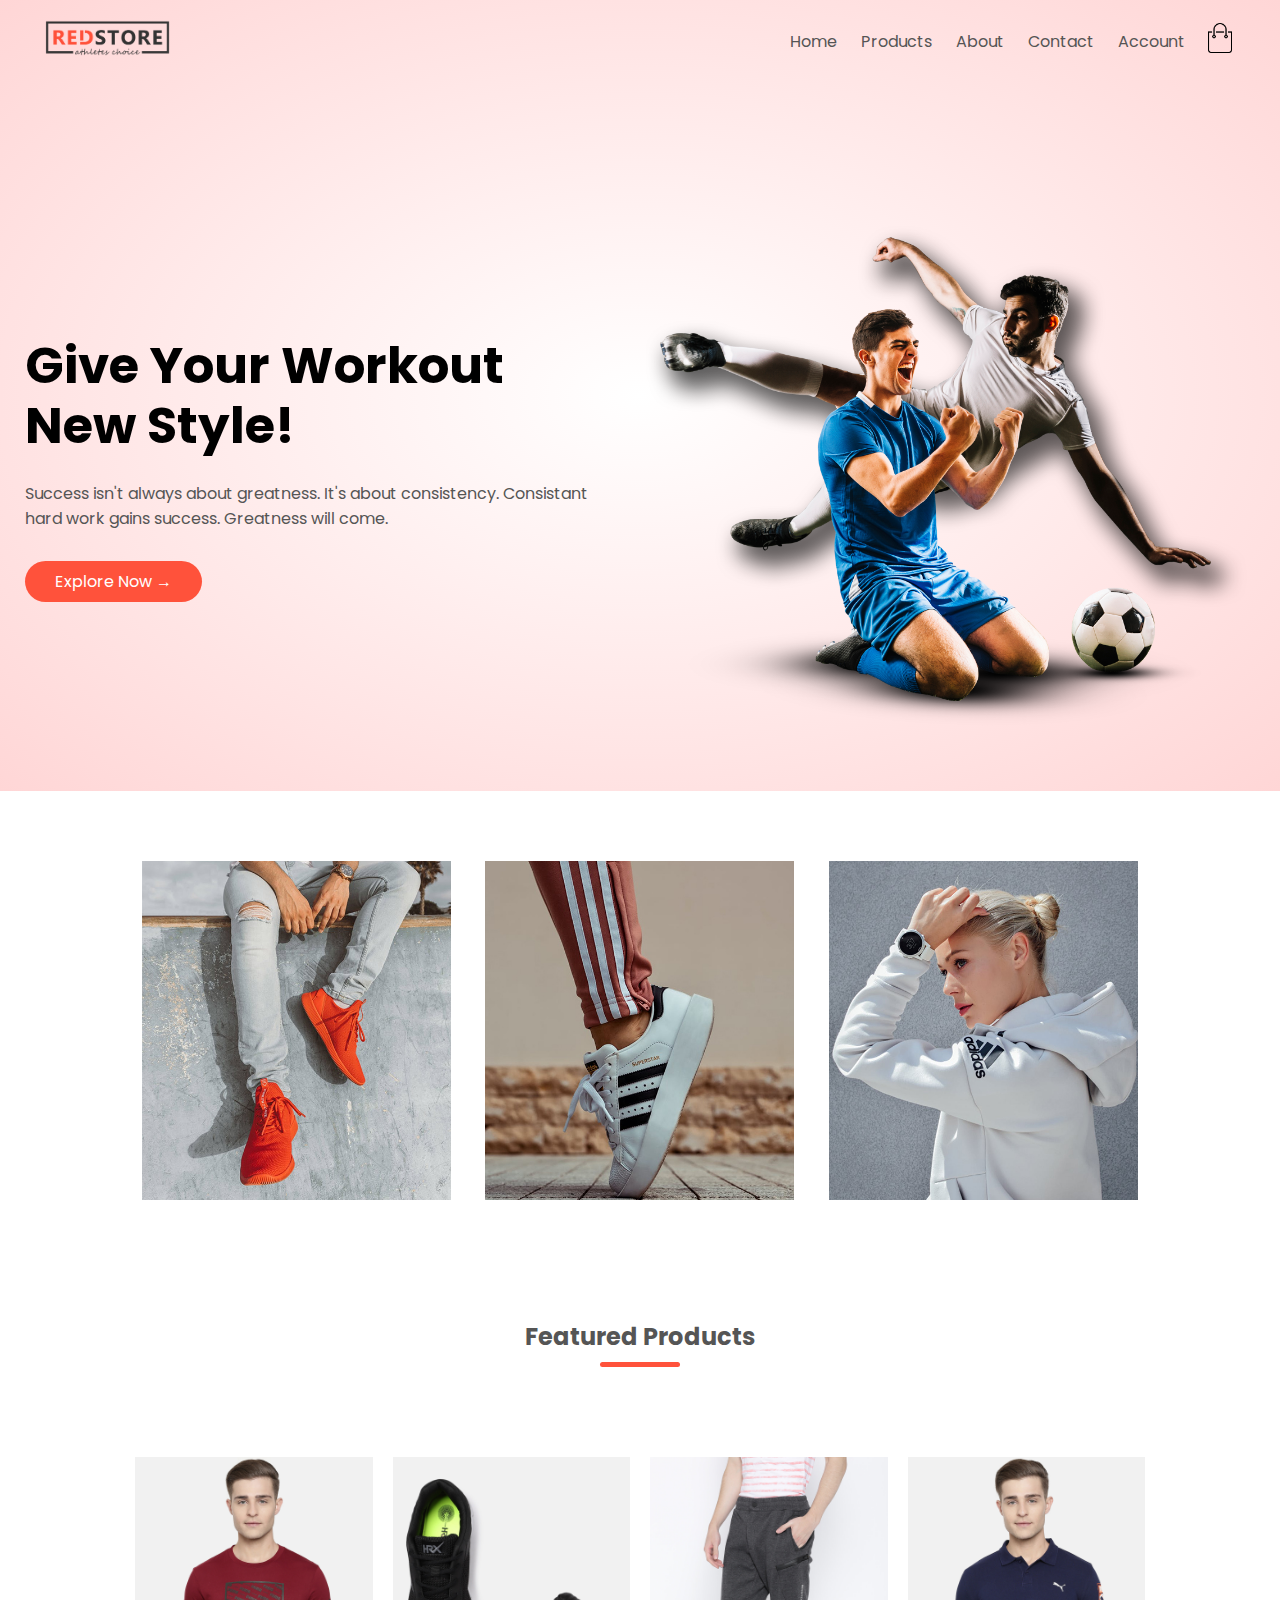
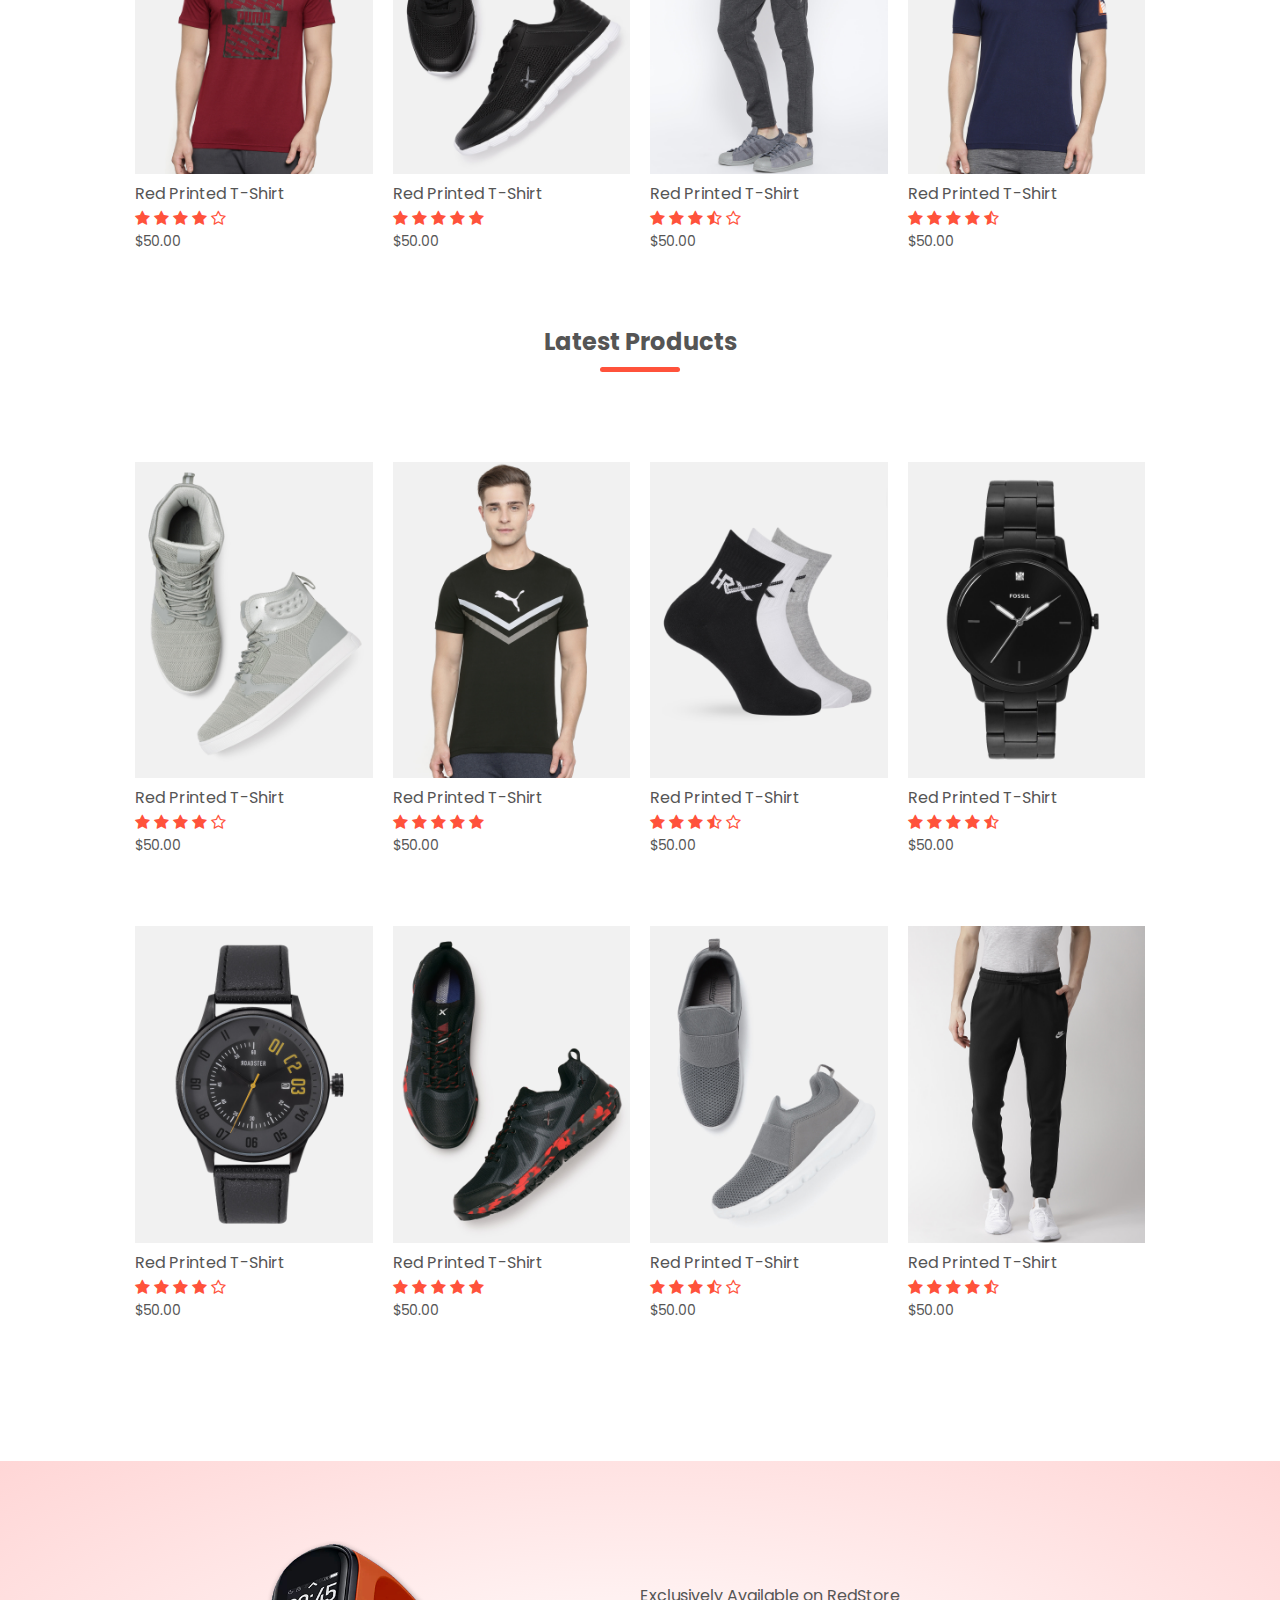
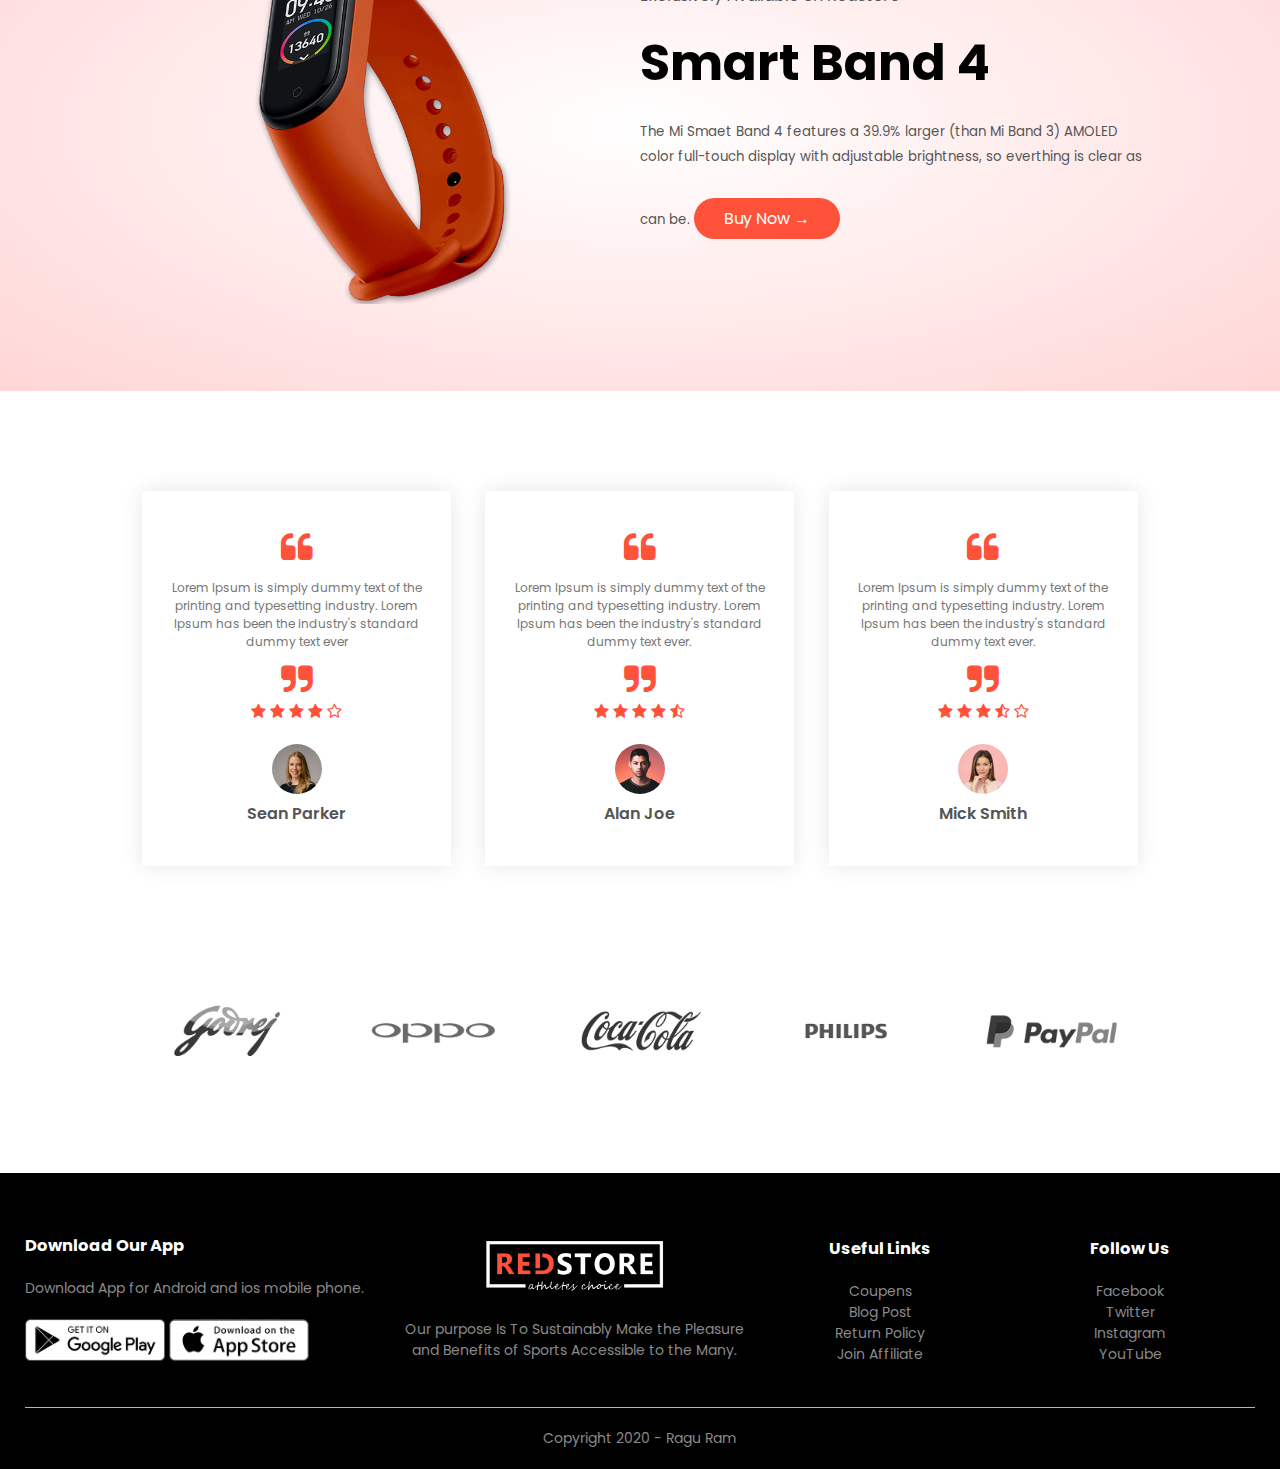
<file: index.html>
<!DOCTYPE html>
<html lang="en">

<head>
    <meta charset="UTF-8">
    <meta name="viewport" content="width=device-width, initial-scale=1.0">
    <title>WebSite Ecommerce</title>
    <link rel="stylesheet" href="style.css">
    <link rel="preconnect" href="https://fonts.gstatic.com">
    <link href="https://fonts.googleapis.com/css2?family=Poppins:wght@300;400;500;600;700&display=swap"
        rel="stylesheet">
    <link rel="stylesheet" href="https://stackpath.bootstrapcdn.com/font-awesome/4.7.0/css/font-awesome.min.css">
</head>

<body>
    <div class="header">
        <div class="container">
            <div class="navbar">
                <div class="logo">
                   <a href="index.html"><img src="images/logo.png" width="125px"></a> 
                </div>
                <nav>
                    <ul id="MenuItems">
                        <li><a href="index.html">Home</a></li>
                        <li><a href="product.html">Products</a></li>
                        <li><a href="">About</a></li>
                        <li><a href="">Contact</a></li>
                        <li><a href="account.html">Account</a></li>
                    </ul>
                </nav>
                <a href="card.html"><img src="images/cart.png" width="30px" height="30px"></a>
                <img src="images/menu.png" class="menu-icon" onclick="menutoggle()">
            </div>
            <div class="row">
                <div class="col-2">
                    <h1>Give Your Workout <br> New Style!</h1>
                    <p>Success isn't always about greatness. It's about consistency. Consistant<br>hard work gains
                        success. Greatness will come.</p>
                    <a href="" class="btn">Explore Now &#8594;</a>
                </div>
                <div class="col-2">
                    <img src="images/image1.png">
                </div>
            </div>
        </div>
    </div>
    <!--------- Featured Catagories--------->
    <div class="catagories">
        <div class="small-container">
            <div class="row">
                <div class="col-3">
                    <img src="images/category-1.jpg">
                </div>
                <div class="col-3">
                    <img src="images/category-2.jpg">
                </div>
                <div class="col-3">
                    <img src="images/category-3.jpg">
                </div>
            </div>
        </div>
    </div>
    <!--------- Featured Catagories--------->
    <div class="small-container">
        <h2 class="title">Featured Products</h2>
        <div class="row">
            <div class="col-4">
                <a href="productdetails.html"><img src="images/product-1.jpg"></a>
                <a href="productdetails.html"><h4>Red Printed T-Shirt</h4></a>
                <div class="rating">
                    <i class="fa fa-star"></i>
                    <i class="fa fa-star"></i>
                    <i class="fa fa-star"></i>
                    <i class="fa fa-star"></i>
                    <i class="fa fa-star-o"></i>
                </div>
                <p>$50.00</p>
            </div>
            <div class="col-4">
                <img src="images/product-2.jpg">
                <h4>Red Printed T-Shirt</h4>
                <div class="rating">
                    <i class="fa fa-star"></i>
                    <i class="fa fa-star"></i>
                    <i class="fa fa-star"></i>
                    <i class="fa fa-star"></i>
                    <i class="fa fa-star"></i>
                </div>
                <p>$50.00</p>
            </div>
            <div class="col-4">
                <img src="images/product-3.jpg">
                <h4>Red Printed T-Shirt</h4>
                <div class="rating">
                    <i class="fa fa-star"></i>
                    <i class="fa fa-star"></i>
                    <i class="fa fa-star"></i>
                    <i class="fa fa-star-half-o"></i>
                    <i class="fa fa-star-o"></i>
                </div>
                <p>$50.00</p>
            </div>
            <div class="col-4">
                <img src="images/product-4.jpg">
                <h4>Red Printed T-Shirt</h4>
                <div class="rating">
                    <i class="fa fa-star"></i>
                    <i class="fa fa-star"></i>
                    <i class="fa fa-star"></i>
                    <i class="fa fa-star"></i>
                    <i class="fa fa-star-half-o"></i>
                </div>
                <p>$50.00</p>
            </div>
        </div>
        <h2 class="title">Latest Products</h2>
        <div class="row">
            <div class="col-4">
                <img src="images/product-5.jpg">
                <h4>Red Printed T-Shirt</h4>
                <div class="rating">
                    <i class="fa fa-star"></i>
                    <i class="fa fa-star"></i>
                    <i class="fa fa-star"></i>
                    <i class="fa fa-star"></i>
                    <i class="fa fa-star-o"></i>
                </div>
                <p>$50.00</p>
            </div>
            <div class="col-4">
                <img src="images/product-6.jpg">
                <h4>Red Printed T-Shirt</h4>
                <div class="rating">
                    <i class="fa fa-star"></i>
                    <i class="fa fa-star"></i>
                    <i class="fa fa-star"></i>
                    <i class="fa fa-star"></i>
                    <i class="fa fa-star"></i>
                </div>
                <p>$50.00</p>
            </div>
            <div class="col-4">
                <img src="images/product-7.jpg">
                <h4>Red Printed T-Shirt</h4>
                <div class="rating">
                    <i class="fa fa-star"></i>
                    <i class="fa fa-star"></i>
                    <i class="fa fa-star"></i>
                    <i class="fa fa-star-half-o"></i>
                    <i class="fa fa-star-o"></i>
                </div>
                <p>$50.00</p>
            </div>
            <div class="col-4">
                <img src="images/product-8.jpg">
                <h4>Red Printed T-Shirt</h4>
                <div class="rating">
                    <i class="fa fa-star"></i>
                    <i class="fa fa-star"></i>
                    <i class="fa fa-star"></i>
                    <i class="fa fa-star"></i>
                    <i class="fa fa-star-half-o"></i>
                </div>
                <p>$50.00</p>
            </div>
        </div>
        <div class="row">
            <div class="col-4">
                <img src="images/product-9.jpg">
                <h4>Red Printed T-Shirt</h4>
                <div class="rating">
                    <i class="fa fa-star"></i>
                    <i class="fa fa-star"></i>
                    <i class="fa fa-star"></i>
                    <i class="fa fa-star"></i>
                    <i class="fa fa-star-o"></i>
                </div>
                <p>$50.00</p>
            </div>
            <div class="col-4">
                <img src="images/product-10.jpg">
                <h4>Red Printed T-Shirt</h4>
                <div class="rating">
                    <i class="fa fa-star"></i>
                    <i class="fa fa-star"></i>
                    <i class="fa fa-star"></i>
                    <i class="fa fa-star"></i>
                    <i class="fa fa-star"></i>
                </div>
                <p>$50.00</p>
            </div>
            <div class="col-4">
                <img src="images/product-11.jpg">
                <h4>Red Printed T-Shirt</h4>
                <div class="rating">
                    <i class="fa fa-star"></i>
                    <i class="fa fa-star"></i>
                    <i class="fa fa-star"></i>
                    <i class="fa fa-star-half-o"></i>
                    <i class="fa fa-star-o"></i>
                </div>
                <p>$50.00</p>
            </div>
            <div class="col-4">
                <img src="images/product-12.jpg">
                <h4>Red Printed T-Shirt</h4>
                <div class="rating">
                    <i class="fa fa-star"></i>
                    <i class="fa fa-star"></i>
                    <i class="fa fa-star"></i>
                    <i class="fa fa-star"></i>
                    <i class="fa fa-star-half-o"></i>
                </div>
                <p>$50.00</p>
            </div>
        </div>
    </div>
    <!-----------Offer Details-->
    <div class="offer">
        <div class="small-container">
            <div class="row">
                <div class="col-2">
                    <img src="images/exclusive.png" class="offer-img">
                </div>
                <div class="col-2">
                    <p>Exclusively Available on RedStore</p>
                    <h1>Smart Band 4</h1>
                    <small>The Mi Smaet Band 4 features a 39.9% larger (than Mi Band 3) AMOLED color full-touch display
                        with adjustable brightness, so everthing is clear as can be.</small>
                    <a href="" class="btn">Buy Now &#8594;</a>
                </div>
            </div>
        </div>
    </div>

    <!--------Testimonial------------->
    <div class="testimonial">
        <div class="small-container">
            <div class="row">
                <div class="col-3">
                    <i class="fa fa-quote-left"></i>
                    <p>
                        Lorem Ipsum is simply dummy text of the printing and typesetting industry. Lorem Ipsum has been the industry's standard dummy text ever
                    </p>
                    <i class="fa fa-quote-right"></i>
                    <div class="rating">
                        <i class="fa fa-star"></i>
                        <i class="fa fa-star"></i>
                        <i class="fa fa-star"></i>
                        <i class="fa fa-star"></i>
                        <i class="fa fa-star-o"></i>
                    </div>    
                    <img src="images/user-1.png">
                    <h3>Sean Parker</h3>
                </div>
                <div class="col-3">
                    <i class="fa fa-quote-left"></i>
                    <p>
                        Lorem Ipsum is simply dummy text of the printing and typesetting industry. Lorem Ipsum has been the industry's standard dummy text ever.
                    </p>
                    <i class="fa fa-quote-right"></i>
                    <div class="rating">
                        <i class="fa fa-star"></i>
                        <i class="fa fa-star"></i>
                        <i class="fa fa-star"></i>
                        <i class="fa fa-star"></i>
                        <i class="fa fa-star-half-o"></i>
                    </div>    
                    <img src="images/user-2.png">
                    <h3>Alan Joe</h3>
                </div>
                <div class="col-3">
                    <i class="fa fa-quote-left"></i>
                    <p>
                        Lorem Ipsum is simply dummy text of the printing and typesetting industry. Lorem Ipsum has been the industry's standard dummy text ever.
                    </p>
                    <i class="fa fa-quote-right"></i>
                    <div class="rating">
                        <i class="fa fa-star"></i>
                        <i class="fa fa-star"></i>
                        <i class="fa fa-star"></i>
                        <i class="fa fa-star-half-o"></i>
                        <i class="fa fa-star-o"></i>
                    </div>    
                    <img src="images/user-3.png">
                    <h3>Mick Smith</h3>
                </div>
            </div>
        </div>
    </div>

    <!----------------Brands--------------->
    <div class="brands">
        <div class="small-container">
            <div class="row">
                <div class="col-5">
                    <img src="images/logo-godrej.png" >
                </div>
                <div class="col-5">
                    <img src="images/logo-oppo.png" >
                </div>
                <div class="col-5">
                    <img src="images/logo-coca-cola.png" >
                </div>
                <div class="col-5">
                    <img src="images/logo-philips.png" >
                </div>
                <div class="col-5">
                    <img src="images/logo-paypal.png" >
                </div>
            </div>
        </div>
    </div>
    <!----------Footer------------->
    <div class="footer">
        <div class="container">
            <div class="row">
                <div class="footer-col-1">
                    <h3>Download Our App</h3>
                    <p>Download App for Android and ios mobile phone.</p>
                    <div class="app-logo">
                        <img src="images/play-store.png">
                        <img src="images/app-store.png">
                    </div>
                </div>
                <div class="footer-col-2">
                    <img src="images/logo-white.png" >
                    <p>Our purpose Is To Sustainably Make the Pleasure and Benefits of Sports Accessible to the Many.</p>
                </div>
                <div class="footer-col-3">
                    <h3>Useful Links</h3>
                    <ul>
                        <li>Coupens</li>
                        <li>Blog Post</li>
                        <li>Return Policy</li>
                        <li>Join Affiliate</li>
                    </ul>
                </div>
                <div class="footer-col-4">
                    <h3>Follow Us</h3>
                    <ul>
                        <li>Facebook</li>
                        <li>Twitter</li>
                        <li>Instagram</li>
                        <li>YouTube</li>
                    </ul>
                </div>
            </div>
            <hr>
            <p class="copyright">Copyright 2020 - Ragu Ram</p>
        </div>
    </div>

    <!--------------JS for Toggle menu-->
    <script>
        var MenuItems = document.getElementById("MenuItems");
        MenuItems.style.maxHeight = "0px";

        function menutoggle()
        {
            if(MenuItems.style.maxHeight == "0px")
            {
                MenuItems.style.maxHeight = "200px";
            }
            else
            {
                MenuItems.style.maxHeight = "0px";
            }
        }
    </script>
</body>

</html>
</file>
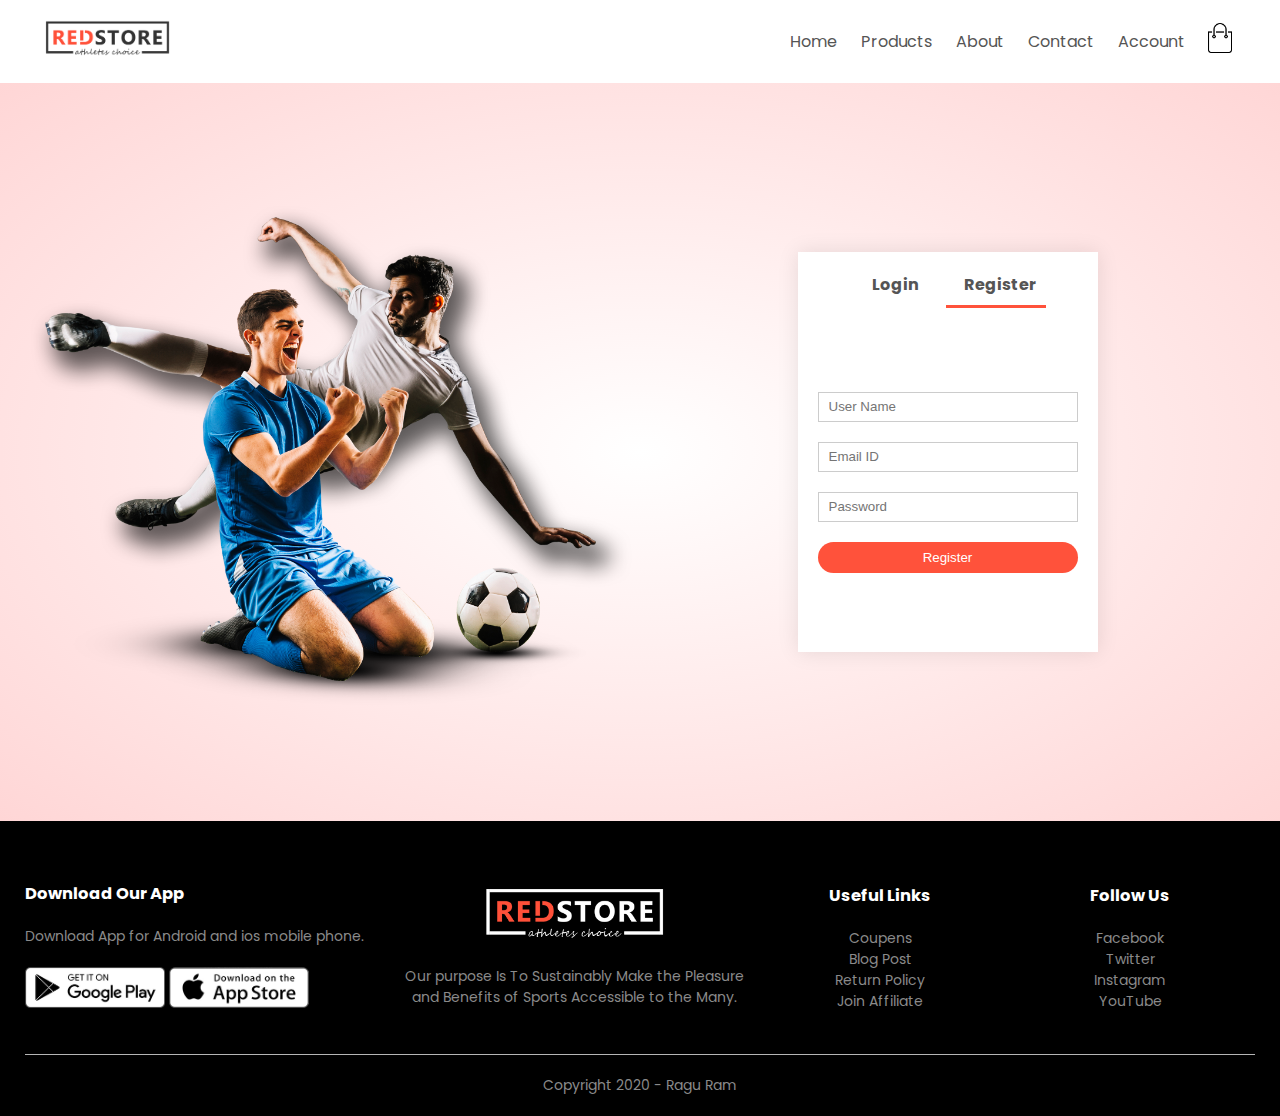
<file: account.html>
<!DOCTYPE html>
<html lang="en">

<head>
    <meta charset="UTF-8">
    <meta name="viewport" content="width=device-width, initial-scale=1.0">
    <title>All Products | Ecommerce</title>
    <link rel="stylesheet" href="style.css">
    <link rel="preconnect" href="https://fonts.gstatic.com">
    <link href="https://fonts.googleapis.com/css2?family=Poppins:wght@300;400;500;600;700&display=swap"
        rel="stylesheet">
    <link rel="stylesheet" href="https://stackpath.bootstrapcdn.com/font-awesome/4.7.0/css/font-awesome.min.css">
</head>

<body>

    <div class="container">
        <div class="navbar">
            <div class="logo">
               <a href="index.html"><img src="images/logo.png" width="125px"></a> 
            </div>
            <nav>
                <ul id="MenuItems">
                    <li><a href="index.html">Home</a></li>
                    <li><a href="product.html">Products</a></li>
                    <li><a href="">About</a></li>
                    <li><a href="">Contact</a></li>
                    <li><a href="account.html">Account</a></li>
                </ul>
            </nav>
            <a href="card.html"><img src="images/cart.png" width="30px" height="30px"></a>
            <img src="images/menu.png" class="menu-icon" onclick="menutoggle()">
        </div>
    </div>
    <!--------Account Details---------->
    <div class="account-page">
        <div class="container">
            <div class="row">
                <div class="col-2">
                    <img src="images/image1.png" width="100%">
                </div>
                <div class="col-2">
                    <div class="form-container">
                        <div class="form-btn">
                            <span onclick="login()">Login</span>
                            <span onclick="register()">Register</span>
                            <hr id="Indicator">
                        </div>
                        <form id="loginform">
                            <input type="text" placeholder="User Name">
                            <input type="password" placeholder="Password">
                            <button type="submit" class="btn">Login</button>
                            <a href="">Forget Password</a>
                        </form>
                        <form id="regfrom">
                            <input type="text" placeholder="User Name">
                            <input type="email" placeholder="Email ID">
                            <input type="password" placeholder="Password">
                            <button type="submit" class="btn">Register</button>
                        </form> 
                    </div>
                </div>
            </div>
        </div>
    </div>
    <!----------Footer------------->
    <div class="footer">
        <div class="container">
            <div class="row">
                <div class="footer-col-1">
                    <h3>Download Our App</h3>
                    <p>Download App for Android and ios mobile phone.</p>
                    <div class="app-logo">
                        <img src="images/play-store.png">
                        <img src="images/app-store.png">
                    </div>
                </div>
                <div class="footer-col-2">
                    <img src="images/logo-white.png">
                    <p>Our purpose Is To Sustainably Make the Pleasure and Benefits of Sports Accessible to the Many.
                    </p>
                </div>
                <div class="footer-col-3">
                    <h3>Useful Links</h3>
                    <ul>
                        <li>Coupens</li>
                        <li>Blog Post</li>
                        <li>Return Policy</li>
                        <li>Join Affiliate</li>
                    </ul>
                </div>
                <div class="footer-col-4">
                    <h3>Follow Us</h3>
                    <ul>
                        <li>Facebook</li>
                        <li>Twitter</li>
                        <li>Instagram</li>
                        <li>YouTube</li>
                    </ul>
                </div>
            </div>
            <hr>
            <p class="copyright">Copyright 2020 - Ragu Ram</p>
        </div>
    </div>

    <!--------------JS for Toggle menu--------------->
    <script>
        var MenuItems = document.getElementById("MenuItems");
        MenuItems.style.maxHeight = "0px";

        function menutoggle() {
            if (MenuItems.style.maxHeight == "0px") {
                MenuItems.style.maxHeight = "200px";
            }
            else {
                MenuItems.style.maxHeight = "0px";
            }
        }
    </script>
    <!--------------JS for Toggle Form--------------->
    <script>
        var loginform = document.getElementById("loginform");
        var regfrom = document.getElementById("regfrom");
        var Indicator = document.getElementById("Indicator");

        function login()
        {
            regfrom.style.transform =  "translateX(300px)";
            loginform.style.transform =  "translateX(300px)";
            Indicator.style.transform =  "translateX(100px)";
        }

        function register()
        {
            regfrom.style.transform =  "translateX(0px)";
            loginform.style.transform =  "translateX(0px)";
            Indicator.style.transform =  "translateX(0px)";
        }
    </script>

</body>

</html>
</file>
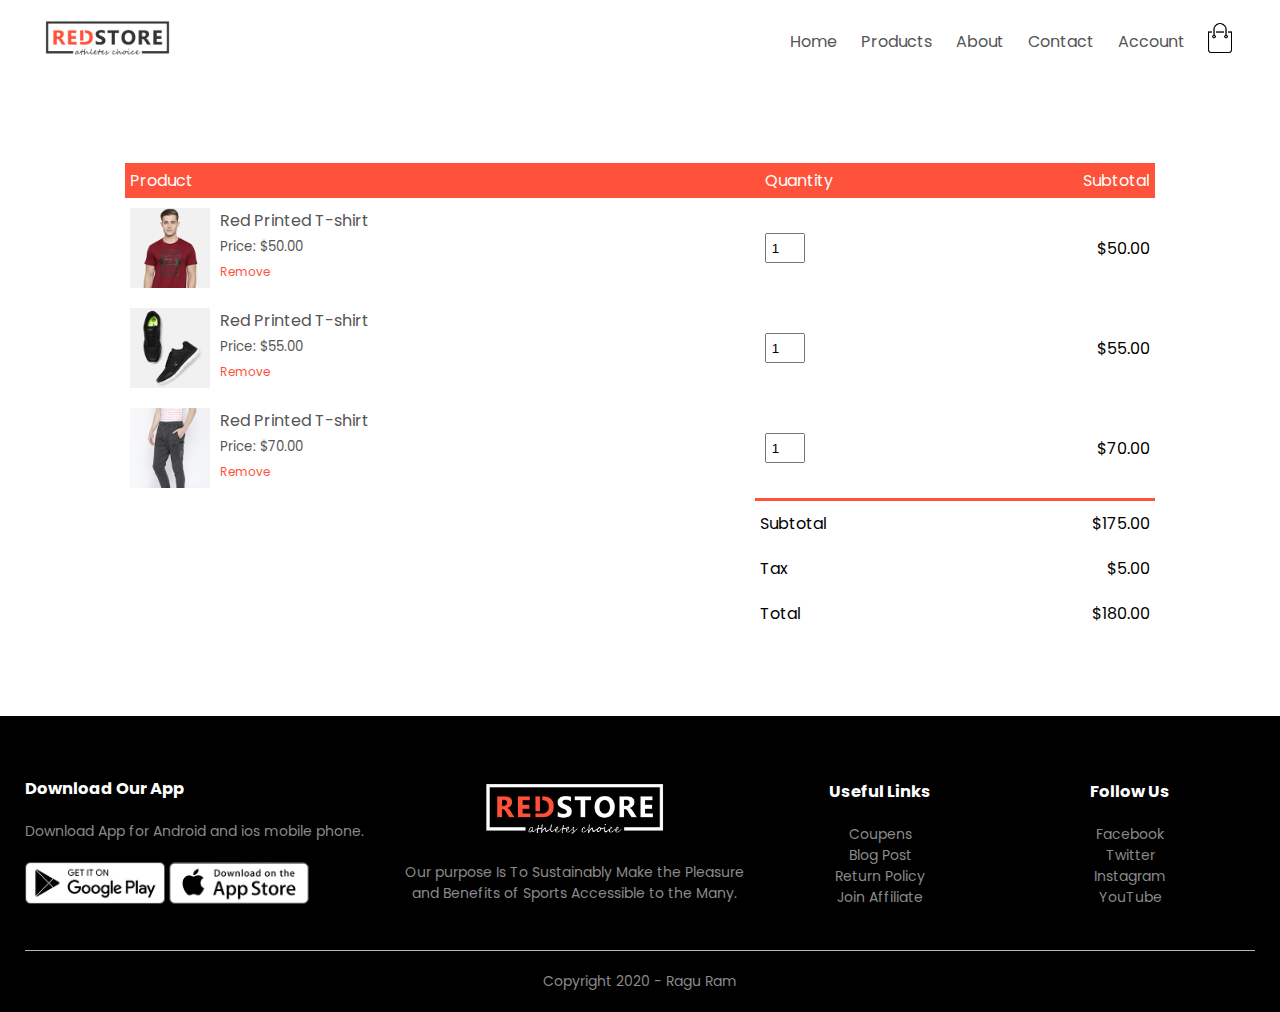
<file: card.html>
<!DOCTYPE html>
<html lang="en">

<head>
    <meta charset="UTF-8">
    <meta name="viewport" content="width=device-width, initial-scale=1.0">
    <title>All Products | Ecommerce</title>
    <link rel="stylesheet" href="style.css">
    <link rel="preconnect" href="https://fonts.gstatic.com">
    <link href="https://fonts.googleapis.com/css2?family=Poppins:wght@300;400;500;600;700&display=swap"
        rel="stylesheet">
    <link rel="stylesheet" href="https://stackpath.bootstrapcdn.com/font-awesome/4.7.0/css/font-awesome.min.css">
</head>

<body>

    <div class="container">
        <div class="navbar">
            <div class="logo">
               <a href="index.html"><img src="images/logo.png" width="125px"></a> 
            </div>
            <nav>
                <ul id="MenuItems">
                    <li><a href="index.html">Home</a></li>
                    <li><a href="product.html">Products</a></li>
                    <li><a href="">About</a></li>
                    <li><a href="">Contact</a></li>
                    <li><a href="account.html">Account</a></li>
                </ul>
            </nav>
            <a href="card.html"><img src="images/cart.png" width="30px" height="30px"></a>
            <img src="images/menu.png" class="menu-icon" onclick="menutoggle()">
        </div>
    </div>
    <!---------Card item details------->
        <div class="small-container cart-page">
            <table>
                <tr>
                    <th>Product</th>
                    <th>Quantity</th>
                    <th>Subtotal</th>
                </tr>
                <tr>
                    <td>
                        <div class="cart-info">
                            <img src="images/buy-1.jpg">
                            <div>
                                <p>Red Printed T-shirt</p>
                                <small>Price: $50.00</small><br>
                                <a href="">Remove</a>
                            </div>
                        </div>
                    </td>
                    <td><input type="number" value="1"></td>
                    <td>$50.00</td>
                </tr>
                <tr>
                    <td>
                        <div class="cart-info">
                            <img src="images/buy-2.jpg">
                            <div>
                                <p>Red Printed T-shirt</p>
                                <small>Price: $55.00</small><br>
                                <a href="">Remove</a>
                            </div>
                        </div>
                    </td>
                    <td><input type="number" value="1"></td>
                    <td>$55.00</td>
                </tr>
                <tr>
                    <td>
                        <div class="cart-info">
                            <img src="images/buy-3.jpg">
                            <div>
                                <p>Red Printed T-shirt</p>
                                <small>Price: $70.00</small><br>
                                <a href="">Remove</a>
                            </div>
                        </div>
                    </td>
                    <td><input type="number" value="1"></td>
                    <td>$70.00</td>
                </tr>
            </table>
            <div class="total-price">
                <table>
                    <tr>
                        <td>Subtotal</td>
                        <td>$175.00</td>
                    </tr>
                    <tr>
                        <td>Tax</td>
                        <td>$5.00</td>
                    </tr>
                    <tr>
                        <td>Total</td>
                        <td>$180.00</td>
                    </tr>
                </table>
            </div>
        </div>
    <!----------Footer------------->
    <div class="footer">
        <div class="container">
            <div class="row">
                <div class="footer-col-1">
                    <h3>Download Our App</h3>
                    <p>Download App for Android and ios mobile phone.</p>
                    <div class="app-logo">
                        <img src="images/play-store.png">
                        <img src="images/app-store.png">
                    </div>
                </div>
                <div class="footer-col-2">
                    <img src="images/logo-white.png">
                    <p>Our purpose Is To Sustainably Make the Pleasure and Benefits of Sports Accessible to the Many.
                    </p>
                </div>
                <div class="footer-col-3">
                    <h3>Useful Links</h3>
                    <ul>
                        <li>Coupens</li>
                        <li>Blog Post</li>
                        <li>Return Policy</li>
                        <li>Join Affiliate</li>
                    </ul>
                </div>
                <div class="footer-col-4">
                    <h3>Follow Us</h3>
                    <ul>
                        <li>Facebook</li>
                        <li>Twitter</li>
                        <li>Instagram</li>
                        <li>YouTube</li>
                    </ul>
                </div>
            </div>
            <hr>
            <p class="copyright">Copyright 2020 - Ragu Ram</p>
        </div>
    </div>

    <!--------------JS for Toggle menu--------------->
    <script>
        var MenuItems = document.getElementById("MenuItems");
        MenuItems.style.maxHeight = "0px";

        function menutoggle() {
            if (MenuItems.style.maxHeight == "0px") {
                MenuItems.style.maxHeight = "200px";
            }
            else {
                MenuItems.style.maxHeight = "0px";
            }
        }
    </script>


</body>

</html>
</file>
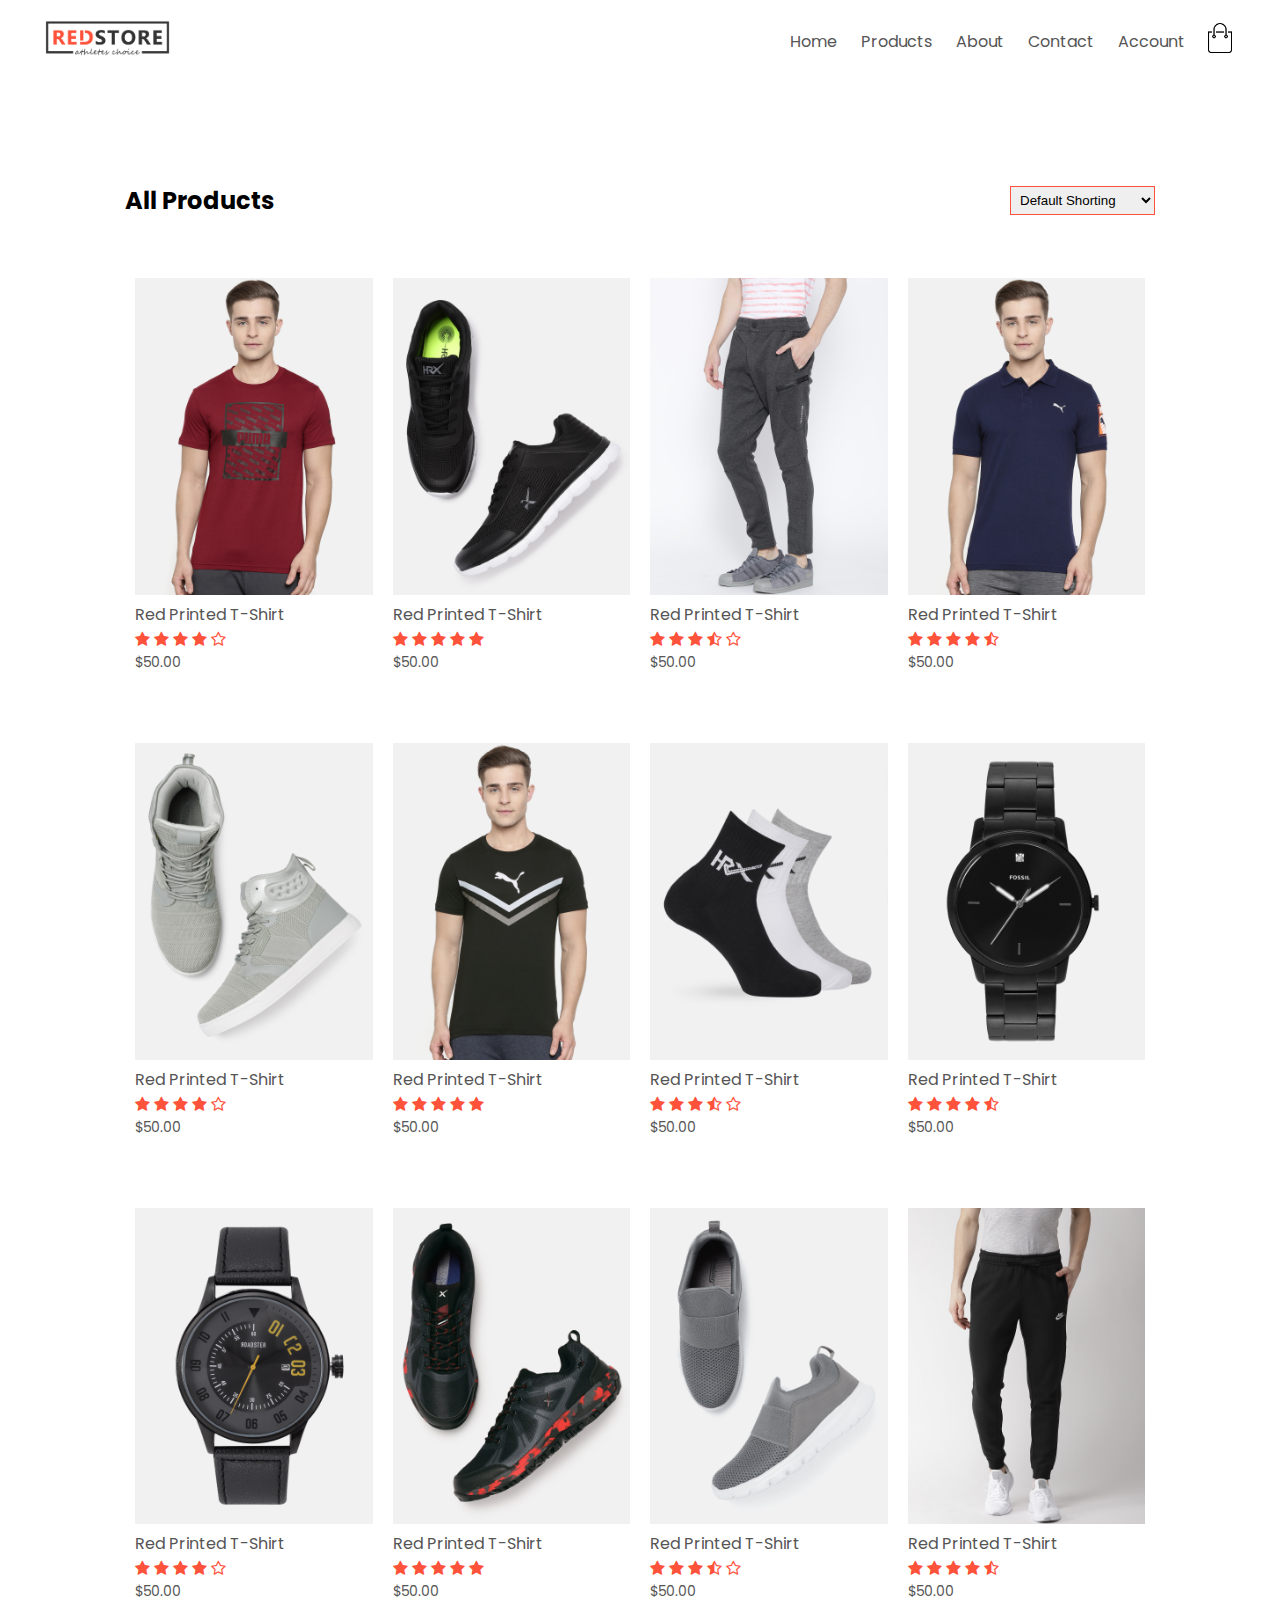
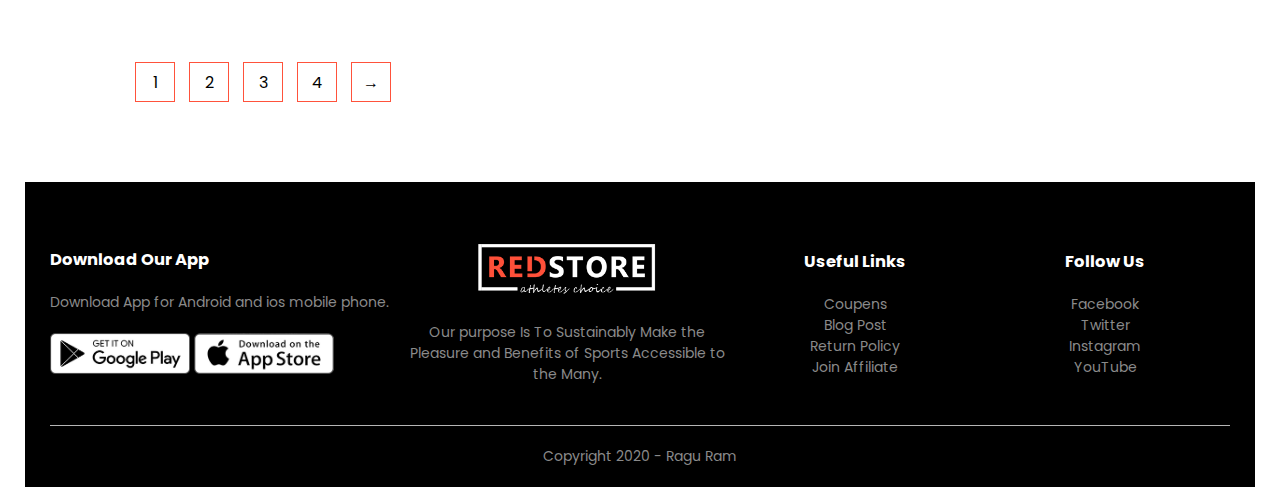
<file: product.html>
<!DOCTYPE html>
<html lang="en">
<head>
    <meta charset="UTF-8">
    <meta name="viewport" content="width=device-width, initial-scale=1.0">
    <title>All Products | Ecommerce</title>
    <link rel="stylesheet" href="style.css">
    <link rel="preconnect" href="https://fonts.gstatic.com">
    <link href="https://fonts.googleapis.com/css2?family=Poppins:wght@300;400;500;600;700&display=swap"
        rel="stylesheet">
    <link rel="stylesheet" href="https://stackpath.bootstrapcdn.com/font-awesome/4.7.0/css/font-awesome.min.css">
</head>
<body>
    
        <div class="container">
            <div class="navbar">
                <div class="logo">
                   <a href="index.html"><img src="images/logo.png" width="125px"></a> 
                </div>
                <nav>
                    <ul id="MenuItems">
                        <li><a href="index.html">Home</a></li>
                        <li><a href="product.html">Products</a></li>
                        <li><a href="">About</a></li>
                        <li><a href="">Contact</a></li>
                        <li><a href="account.html">Account</a></li>
                    </ul>
                </nav>
                <a href="card.html"><img src="images/cart.png" width="30px" height="30px"></a>
                <img src="images/menu.png" class="menu-icon" onclick="menutoggle()">
            </div>    
   
    <div class="small-container">
        <div class="row row-2">
            <h2>All Products</h2>
            <select>
                <option>Default Shorting</option>
                <option>Short by Price</option>
                <option>Short by Popularity</option>
                <option>Short by Rate</option>
                <option>Short by Sale</option>
            </select>
        </div>
        <div class="row">
            <div class="col-4">
                <img src="images/product-1.jpg">
                <h4>Red Printed T-Shirt</h4>
                <div class="rating">
                    <i class="fa fa-star"></i>
                    <i class="fa fa-star"></i>
                    <i class="fa fa-star"></i>
                    <i class="fa fa-star"></i>
                    <i class="fa fa-star-o"></i>
                </div>
                <p>$50.00</p>
            </div>
            <div class="col-4">
                <img src="images/product-2.jpg">
                <h4>Red Printed T-Shirt</h4>
                <div class="rating">
                    <i class="fa fa-star"></i>
                    <i class="fa fa-star"></i>
                    <i class="fa fa-star"></i>
                    <i class="fa fa-star"></i>
                    <i class="fa fa-star"></i>
                </div>
                <p>$50.00</p>
            </div>
            <div class="col-4">
                <img src="images/product-3.jpg">
                <h4>Red Printed T-Shirt</h4>
                <div class="rating">
                    <i class="fa fa-star"></i>
                    <i class="fa fa-star"></i>
                    <i class="fa fa-star"></i>
                    <i class="fa fa-star-half-o"></i>
                    <i class="fa fa-star-o"></i>
                </div>
                <p>$50.00</p>
            </div>
            <div class="col-4">
                <img src="images/product-4.jpg">
                <h4>Red Printed T-Shirt</h4>
                <div class="rating">
                    <i class="fa fa-star"></i>
                    <i class="fa fa-star"></i>
                    <i class="fa fa-star"></i>
                    <i class="fa fa-star"></i>
                    <i class="fa fa-star-half-o"></i>
                </div>
                <p>$50.00</p>
            </div>
        </div>
        <div class="row">
            <div class="col-4">
                <img src="images/product-5.jpg">
                <h4>Red Printed T-Shirt</h4>
                <div class="rating">
                    <i class="fa fa-star"></i>
                    <i class="fa fa-star"></i>
                    <i class="fa fa-star"></i>
                    <i class="fa fa-star"></i>
                    <i class="fa fa-star-o"></i>
                </div>
                <p>$50.00</p>
            </div>
            <div class="col-4">
                <img src="images/product-6.jpg">
                <h4>Red Printed T-Shirt</h4>
                <div class="rating">
                    <i class="fa fa-star"></i>
                    <i class="fa fa-star"></i>
                    <i class="fa fa-star"></i>
                    <i class="fa fa-star"></i>
                    <i class="fa fa-star"></i>
                </div>
                <p>$50.00</p>
            </div>
            <div class="col-4">
                <img src="images/product-7.jpg">
                <h4>Red Printed T-Shirt</h4>
                <div class="rating">
                    <i class="fa fa-star"></i>
                    <i class="fa fa-star"></i>
                    <i class="fa fa-star"></i>
                    <i class="fa fa-star-half-o"></i>
                    <i class="fa fa-star-o"></i>
                </div>
                <p>$50.00</p>
            </div>
            <div class="col-4">
                <img src="images/product-8.jpg">
                <h4>Red Printed T-Shirt</h4>
                <div class="rating">
                    <i class="fa fa-star"></i>
                    <i class="fa fa-star"></i>
                    <i class="fa fa-star"></i>
                    <i class="fa fa-star"></i>
                    <i class="fa fa-star-half-o"></i>
                </div>
                <p>$50.00</p>
            </div>
        </div>
        <div class="row">
            <div class="col-4">
                <img src="images/product-9.jpg">
                <h4>Red Printed T-Shirt</h4>
                <div class="rating">
                    <i class="fa fa-star"></i>
                    <i class="fa fa-star"></i>
                    <i class="fa fa-star"></i>
                    <i class="fa fa-star"></i>
                    <i class="fa fa-star-o"></i>
                </div>
                <p>$50.00</p>
            </div>
            <div class="col-4">
                <img src="images/product-10.jpg">
                <h4>Red Printed T-Shirt</h4>
                <div class="rating">
                    <i class="fa fa-star"></i>
                    <i class="fa fa-star"></i>
                    <i class="fa fa-star"></i>
                    <i class="fa fa-star"></i>
                    <i class="fa fa-star"></i>
                </div>
                <p>$50.00</p>
            </div>
            <div class="col-4">
                <img src="images/product-11.jpg">
                <h4>Red Printed T-Shirt</h4>
                <div class="rating">
                    <i class="fa fa-star"></i>
                    <i class="fa fa-star"></i>
                    <i class="fa fa-star"></i>
                    <i class="fa fa-star-half-o"></i>
                    <i class="fa fa-star-o"></i>
                </div>
                <p>$50.00</p>
            </div>
            <div class="col-4">
                <img src="images/product-12.jpg">
                <h4>Red Printed T-Shirt</h4>
                <div class="rating">
                    <i class="fa fa-star"></i>
                    <i class="fa fa-star"></i>
                    <i class="fa fa-star"></i>
                    <i class="fa fa-star"></i>
                    <i class="fa fa-star-half-o"></i>
                </div>
                <p>$50.00</p>
            </div>
        </div> 

        <div class="page-btn">
            <span>1</span>
            <span>2</span>
            <span>3</span>
            <span>4</span>
            <span>&#8594;</span>
        </div>
    </div>

    <!----------Footer------------->
    <div class="footer">
        <div class="container">
            <div class="row">
                <div class="footer-col-1">
                    <h3>Download Our App</h3>
                    <p>Download App for Android and ios mobile phone.</p>
                    <div class="app-logo">
                        <img src="images/play-store.png">
                        <img src="images/app-store.png">
                    </div>
                </div>
                <div class="footer-col-2">
                    <img src="images/logo-white.png" >
                    <p>Our purpose Is To Sustainably Make the Pleasure and Benefits of Sports Accessible to the Many.</p>
                </div>
                <div class="footer-col-3">
                    <h3>Useful Links</h3>
                    <ul>
                        <li>Coupens</li>
                        <li>Blog Post</li>
                        <li>Return Policy</li>
                        <li>Join Affiliate</li>
                    </ul>
                </div>
                <div class="footer-col-4">
                    <h3>Follow Us</h3>
                    <ul>
                        <li>Facebook</li>
                        <li>Twitter</li>
                        <li>Instagram</li>
                        <li>YouTube</li>
                    </ul>
                </div>
            </div>
            <hr>
            <p class="copyright">Copyright 2020 - Ragu Ram</p>
        </div>
    </div>

    <!--------------JS for Toggle menu-->
    <script>
        var MenuItems = document.getElementById("MenuItems");
        MenuItems.style.maxHeight = "0px";

        function menutoggle()
        {
            if(MenuItems.style.maxHeight == "0px")
            {
                MenuItems.style.maxHeight = "200px";
            }
            else
            {
                MenuItems.style.maxHeight = "0px";
            }
        }
    </script>
</body>

</html>
</file>
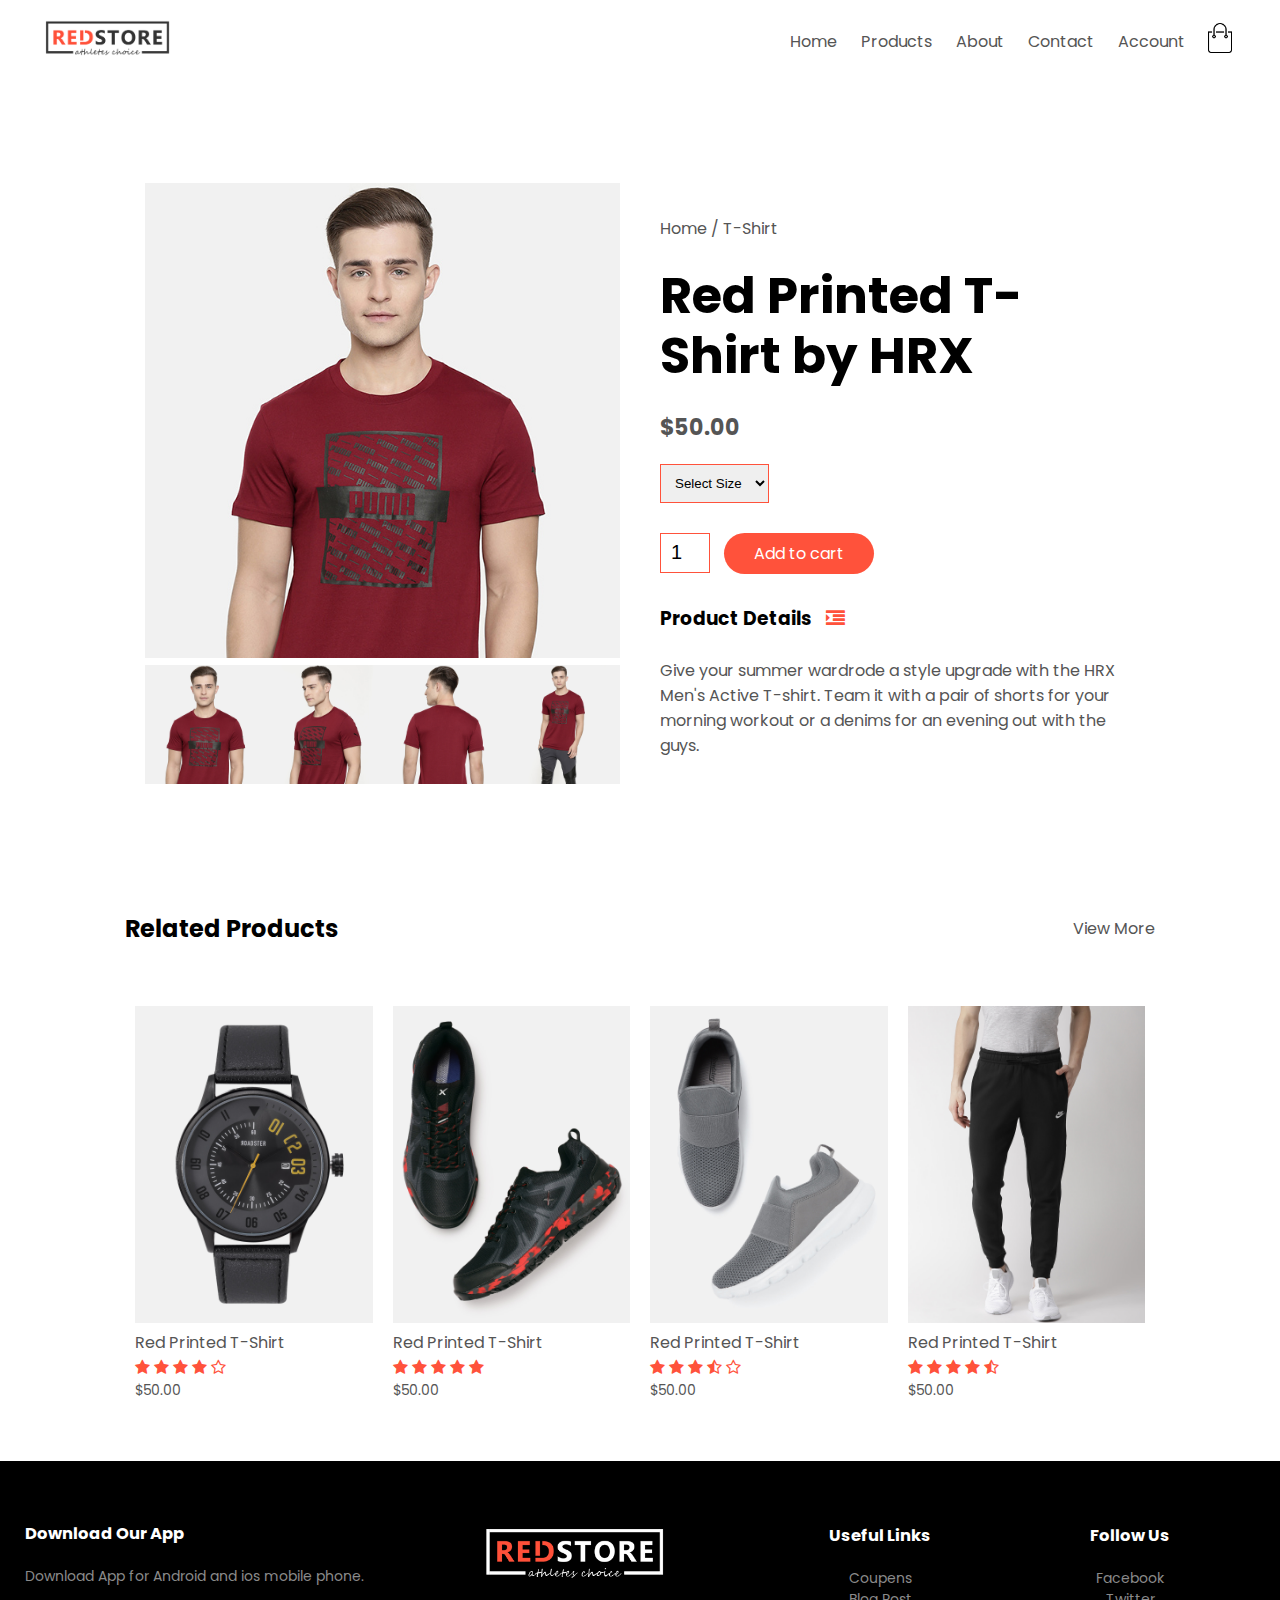
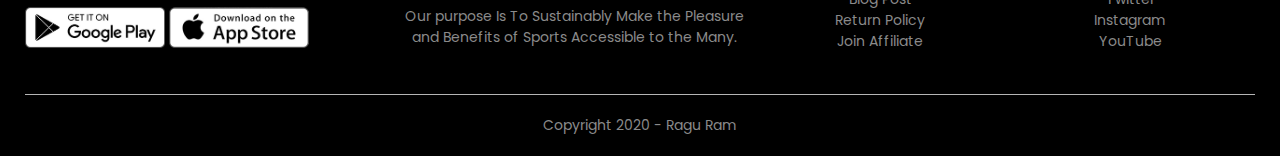
<file: productdetails.html>
<!DOCTYPE html>
<html lang="en">

<head>
    <meta charset="UTF-8">
    <meta name="viewport" content="width=device-width, initial-scale=1.0">
    <title>All Products | Ecommerce</title>
    <link rel="stylesheet" href="style.css">
    <link rel="preconnect" href="https://fonts.gstatic.com">
    <link href="https://fonts.googleapis.com/css2?family=Poppins:wght@300;400;500;600;700&display=swap"
        rel="stylesheet">
    <link rel="stylesheet" href="https://stackpath.bootstrapcdn.com/font-awesome/4.7.0/css/font-awesome.min.css">
</head>

<body>

    <div class="container">
        <div class="navbar">
            <div class="logo">
               <a href="index.html"><img src="images/logo.png" width="125px"></a> 
            </div>
            <nav>
                <ul id="MenuItems">
                    <li><a href="index.html">Home</a></li>
                    <li><a href="product.html">Products</a></li>
                    <li><a href="">About</a></li>
                    <li><a href="">Contact</a></li>
                    <li><a href="account.html">Account</a></li>
                </ul>
            </nav>
            <a href="card.html"><img src="images/cart.png" width="30px" height="30px"></a>
            <img src="images/menu.png" class="menu-icon" onclick="menutoggle()">
        </div>
    </div>

<!------------Single Product Details--------------->
    <div class="small-container single-product">
        <div class="row">
            <div class="col-2">
                <img src="images/gallery-1.jpg" width="100%" id="ProductImg">
                <div class="small-image-row">
                    <div class="small-img-col">
                        <img src="images/gallery-1.jpg" width="100%" class="small-img">
                    </div>
                    <div class="small-img-col">
                        <img src="images/gallery-2.jpg" width="100%" class="small-img">
                    </div>
                    <div class="small-img-col">
                        <img src="images/gallery-3.jpg" width="100%" class="small-img">
                    </div>
                    <div class="small-img-col">
                        <img src="images/gallery-4.jpg" width="100%" class="small-img">
                    </div>
                </div>
            </div>
            <div class="col-2">
                <p>Home / T-Shirt</p>
                <h1>Red Printed T-Shirt by HRX</h1>
                <h4>$50.00</h4>
                <select>
                    <option>Select Size</option>
                    <option>XXL</option>
                    <option>XL</option>
                    <option>Large</option>
                    <option>Medium</option>
                    <option>Small</option>
                </select>
                <input type="number" value="1">
                <a href="" class="btn">Add to cart</a>
                
                <h3>Product Details <i class="fa fa-indent"></i> </h3>
                <br>
                <p>Give your summer wardrode a style upgrade with the HRX Men's Active T-shirt. Team it with a pair of shorts for your morning workout or a denims for an evening out with the guys.</p>
            </div>
        </div>
    </div>

    <!-----------Title-------->
    <div class="small-container">
        <div class="row row-2">
            <h2>Related Products</h2>
            <p>View More</p>
        </div>
    </div>

    <!-----------Products-------->
    <div class="small-container">
        <div class="row">
            <div class="col-4">
                <img src="images/product-9.jpg">
                <h4>Red Printed T-Shirt</h4>
                <div class="rating">
                    <i class="fa fa-star"></i>
                    <i class="fa fa-star"></i>
                    <i class="fa fa-star"></i>
                    <i class="fa fa-star"></i>
                    <i class="fa fa-star-o"></i>
                </div>
                <p>$50.00</p>
            </div>
            <div class="col-4">
                <img src="images/product-10.jpg">
                <h4>Red Printed T-Shirt</h4>
                <div class="rating">
                    <i class="fa fa-star"></i>
                    <i class="fa fa-star"></i>
                    <i class="fa fa-star"></i>
                    <i class="fa fa-star"></i>
                    <i class="fa fa-star"></i>
                </div>
                <p>$50.00</p>
            </div>
            <div class="col-4">
                <img src="images/product-11.jpg">
                <h4>Red Printed T-Shirt</h4>
                <div class="rating">
                    <i class="fa fa-star"></i>
                    <i class="fa fa-star"></i>
                    <i class="fa fa-star"></i>
                    <i class="fa fa-star-half-o"></i>
                    <i class="fa fa-star-o"></i>
                </div>
                <p>$50.00</p>
            </div>
            <div class="col-4">
                <img src="images/product-12.jpg">
                <h4>Red Printed T-Shirt</h4>
                <div class="rating">
                    <i class="fa fa-star"></i>
                    <i class="fa fa-star"></i>
                    <i class="fa fa-star"></i>
                    <i class="fa fa-star"></i>
                    <i class="fa fa-star-half-o"></i>
                </div>
                <p>$50.00</p>
            </div>
        </div>
    </div>

    <!----------Footer------------->
    <div class="footer">
        <div class="container">
            <div class="row">
                <div class="footer-col-1">
                    <h3>Download Our App</h3>
                    <p>Download App for Android and ios mobile phone.</p>
                    <div class="app-logo">
                        <img src="images/play-store.png">
                        <img src="images/app-store.png">
                    </div>
                </div>
                <div class="footer-col-2">
                    <img src="images/logo-white.png">
                    <p>Our purpose Is To Sustainably Make the Pleasure and Benefits of Sports Accessible to the Many.
                    </p>
                </div>
                <div class="footer-col-3">
                    <h3>Useful Links</h3>
                    <ul>
                        <li>Coupens</li>
                        <li>Blog Post</li>
                        <li>Return Policy</li>
                        <li>Join Affiliate</li>
                    </ul>
                </div>
                <div class="footer-col-4">
                    <h3>Follow Us</h3>
                    <ul>
                        <li>Facebook</li>
                        <li>Twitter</li>
                        <li>Instagram</li>
                        <li>YouTube</li>
                    </ul>
                </div>
            </div>
            <hr>
            <p class="copyright">Copyright 2020 - Ragu Ram</p>
        </div>
    </div>

    <!--------------JS for Toggle menu--------------->
    <script>
        var MenuItems = document.getElementById("MenuItems");
        MenuItems.style.maxHeight = "0px";

        function menutoggle() {
            if (MenuItems.style.maxHeight == "0px") {
                MenuItems.style.maxHeight = "200px";
            }
            else {
                MenuItems.style.maxHeight = "0px";
            }
        }
    </script>

    <!---------- JS for product gallery------------->
    <script>
        var ProductImg = document.getElementById("ProductImg");
        var SmallImg = document.getElementsByClassName("small-img");
        
        SmallImg[0].onclick = function()
        {
            ProductImg.src = SmallImg[0].src;
        }
        SmallImg[1].onclick = function()
        {
            ProductImg.src = SmallImg[1].src;
        }
        SmallImg[2].onclick = function()
        {
            ProductImg.src = SmallImg[2].src;
        }
        SmallImg[3].onclick = function()
        {
            ProductImg.src = SmallImg[3].src;
        }
    </script>
</body>

</html>
</file>
<file: style.css>
*
{
    margin: 0;
    padding: 0;
    box-sizing: border-box;
}
body
{
    font-family: 'Poppins', sans-serif;
}
.navbar
{
    display: flex;
    align-items: center;
    padding: 20px;
}
nav
{
    flex: 1;
    text-align: right;
}
nav ul
{
    display: inline-block;
    list-style-type: none;
}
nav ul li
{
    display: inline-block;
    margin-right: 20px;
}
a
{
    text-decoration: none;
    color: #555;
}
p
{
    color: #555;
}
.container
{
    max-width: 1300px;
    margin: auto;
    padding-left: 25px;
    padding-right: 25px;
}
.row
{
    display: flex;
    align-items: center;
    flex-wrap: wrap;
    justify-content: space-around;
}
.col-2
{
    flex-basis: 50%;
    min-width: 300px;
}
.col-2 img
{
    max-width: 100%;
    padding: 50px 0;
}
.col-2 h1
{
    font-size: 50px;
    line-height: 60px;
    margin: 25px 0;
}
.btn
{
    display: inline-block;
    background: #ff523b;
    color: #fff;
    padding: 8px 30px;
    margin: 30px 0;
    border-radius: 30px;
    transition: background 0.5s;
}
.btn:hover
{
    background: #563434;
}
.header
{
    background: radial-gradient(#fff,#ffd6d6);
}
.header .row
{
    margin-top: 70px;
}
.catagories
{
    margin: 70px 0;
}
.col-3
{
    flex-basis: 30%;
    min-width: 250px;
    margin-bottom: 30px;
}
.col-3 img
{
    width: 100%;
}
.small-container
{
    max-width: 1080px;
    margin: auto;
    padding-left: 25px;
    padding-right: 25px;
}
.col-4
{
    flex-basis: 25%;
    padding: 10px;
    min-width: 200px;
    margin-bottom: 50px;
    transition: 0.5s;
}
.col-4 img
{
    width: 100%;
}
.title
{
    text-align: center;
    margin: 0 auto 80px;
    position: relative;
    line-height: 60px;
    color: #555;
}
.title::after
{
    content: '';
    background: #ff523b;
    width: 80px;
    height: 5px;
    border-radius: 5px;
    position: absolute;
    bottom: 0;
    left: 50%;
    transform: translateX(-50%);
}
h4
{
    color: #555;
    font-weight: normal;
}
.col-4 p
{
    font-size: 14px;
}
.rating .fa
{
    color: #ff523b;
}
.col-4:hover
{
    transform: translateY(-10px);
}
.offer
{
    background: radial-gradient(#fff,#ffd6d6);
    margin-top: 80px;
    padding: 30px 0;
}
.col-2 .offer-img
{
    padding: 50px;
}
small
{
    color: #555;
}

/***********************  testimonial *************************/
.testimonial
{
    padding-top: 100px;

}
.testimonial .col-3
{
    text-align: center;
    padding: 40px 20px;
    box-shadow: 0 0 20px 0px rgba(0, 0, 0, 0.1);
    cursor: pointer;
    transition: 0.5s;
}
.testimonial .col-3 img
{
    width: 50px;
    margin-top: 20px;
    border-radius: 50%;
}
.testimonial .col-3:hover
{
    transform: translateY(-10px);
}
.fa.fa-quote-left
{
    font-size: 34px;
    color: #ff523b;
}
.fa.fa-quote-right
{
    font-size: 34px;
    color: #ff523b;
}
.col-3 p
{
    font-size: 12px;
    margin: 12px 0;
    color: #777;
}
.testimonial .col-3 h3
{
    font-weight: 600;
    color: #555;
    font-size: 16px;
}

/**************Brands*******************/
.brands
{
    margin: 100px auto;
}
.col-5
{
    width: 140px;
}
.col-5 img
{
    width: 100%;
    cursor: pointer;
    filter: grayscale(100%);
}
.col-5 img:hover
{
    filter: grayscale(0);
}

/****************Footer*********************/
.footer
{
    background: #000;
    color: #8a8a8a;
    font-size: 14px;
    padding: 60px 0 20px;
}
.footer p
{
    color: #8a8a8a;
}
.footer h3
{
    color: #fff;
    margin-bottom: 20px;
}
.footer-col-1, .footer-col-2, .footer-col-3, .footer-col-4
{
    min-width: 250px;
    margin-bottom: 20px;
}
.footer-col-1
{
    flex-basis: 30%;
}
.footer-col-2
{
    flex: 1;
    text-align: center;
}
.footer-col-2 img
{
    width: 180px;
    margin-bottom: 20px;
}
.footer-col-3, .footer-col-4
{
    flex-basis: 12%;
    text-align: center;
}
ul
{
    list-style-type: none;
}
.app-logo
{
    margin-top: 20px;
}
.app-logo img
{
    width: 140px;
}
.footer hr
{
    border: none;
    background: #b5b5b5;
    height: 1px;
    margin: 20px 0;
}
.copyright
{
    text-align: center;
}
.menu-icon
{
    width: 28px;
    margin-left: 20px;
    display: none;
}

/************* media query for menu **********/
@media only screen  and (max-width:800px)
{
    nav ul
    {
        position: absolute;
        top: 70px;
        left: 0;
        background: #333;
        width: 100%;
        overflow: hidden;
        transition: max-height 0.5s;
    }
    nav ul li
    {
        display: block;
        margin-right: 50px;
        margin-top: 10px;
        margin-bottom: 10px;
    }
    nav ul li a
    {
        color: #fff;
    }
    .menu-icon
    {
        display: block;
        cursor: pointer;
    }
}


/********** All Products ****************/

.row-2
{
    justify-content: space-between;
    margin: 100px auto 50px;
}
select
{
    border: 1px solid #ff523b;
    padding: 5px;
}
select:focus
{
    outline: none;
}
.page-btn
{
    margin: 0 auto 80px;
}
.page-btn span
{
    display: inline-block;
    border: 1px solid #ff523b;
    margin-left: 10px;
    width: 40px;
    height: 40px;
    text-align: center;
    line-height: 40px;
    cursor: pointer;
}
.page-btn span:hover
{
    background: #ff523b;
    color: #fff;
}

/******** Single product Details *************/
.single-product
{
    margin-top: 80px;
} 
.single-product .col-2 img
{
    padding: 0;
}
.single-product .col-2
{
    padding: 20px;
}
.single-product h4
{
    margin: 20px 0;
    font-size: 22px;
    font-weight: bold;
}
.single-product select
{
    display: block;
    padding: 10px;
    margin-top: 20px;
}
.single-product input
{
    width: 50px;
    height: 40px;
    padding-left: 10px;
    font-size: 20px;
    margin-right: 10px;
    border: 1px solid #ff523b;
}
input:focus
{
    outline: none;
}
.single-product .fa
{
    color: #ff523b;
    margin-left: 10px;
}
.small-image-row
{
    display: flex;
    justify-content: space-between;
}
.small-image-col
{
    flex-basis: 24%;
    cursor: pointer;
}

/***************Card item details*******************/
.cart-page
{
    margin: 80px auto;
}
table
{
    width: 100%;
    border-collapse: collapse;
}
.cart-info
{
    display: flex;
    flex-wrap: wrap;
}
th
{
    text-align: left;
    padding: 5px;
    color: #fff;
    background: #ff523b;
    font-weight: normal;
}
td
{
    padding: 10px 5px;
}
td input
{
    width: 40px;
    height: 30px;
    padding: 5px;
}
td a
{
    color: #ff523b;
    font-size: 12px;
}
td img
{
    width: 80px;
    height: 80px;
    margin-right: 10px;
}
.total-price
{
    display: flex;
    justify-content: flex-end;
}
.total-price table
{
    border-top: 3px solid #ff523b;
    width: 100%;
    max-width: 400px;
}
td:last-child
{
    text-align: right;
}
th:last-child
{
    text-align: right;
}
/*************Account Details********************/
.account-page
{
    padding: 50px 0;
    background: radial-gradient(#fff,#ffd6d6);
}
.form-container
{
    background: #fff;
    width: 300px;
    height: 400px;
    position: relative;
    text-align: center;
    padding: 20px 0;
    margin: auto;
    box-shadow: 0 0 20px 0px rgba(0, 0, 0, 0.1);
    overflow: hidden;
}
.form-container span
{
    font-weight: bold;
    padding: 0 10px;
    color: #555;
    cursor: pointer;
    width: 100px;
    display: inline-block;
}
.form-btn
{
    display: inline-block;
}
.form-container form
{
    max-width: 300px;
    padding: 0 20px;
    position: absolute;
    top: 130px;
    transition: transform 1s;
}
form input
{
    width: 100%;
    height: 30px;
    margin: 10px 0;
    padding: 0 10px;
    border: 1px solid #ccc; 
}
form .btn
{
    width: 100%;
    border: none;
    cursor: pointer;
    margin: 10px 0;
}
form .btn:focus
{
    outline: none;
}
#loginform
{
    left: -300px;
}
#regfrom
{
    left: 0;
}
form a
{
    font-size: 12px;
}
#Indicator
{
    width: 100px;
    border: none;
    background: #ff523b;
    height: 3px;
    margin-top: 8px;
    transform: translateX(100px);
    transition: 1s;
}

/********* Media query for less than 600 screen size***************/
@media only screen  and (max-width:600px)
{
    .row
    {
        text-align: center;
    }
    .col-2, .col-3, .col-4
    {
        flex-basis: 100%;
    }
    .single-product .row
    {
        text-align: left;
    }
    .single-product .col-2
    {
        padding: 20px 0;
    }
    .single-product h1
    {
        font-size: 26px;
        line-height: 32px;
    }
    .cart-info p
    {
        display: none;
    }
}
</file>
